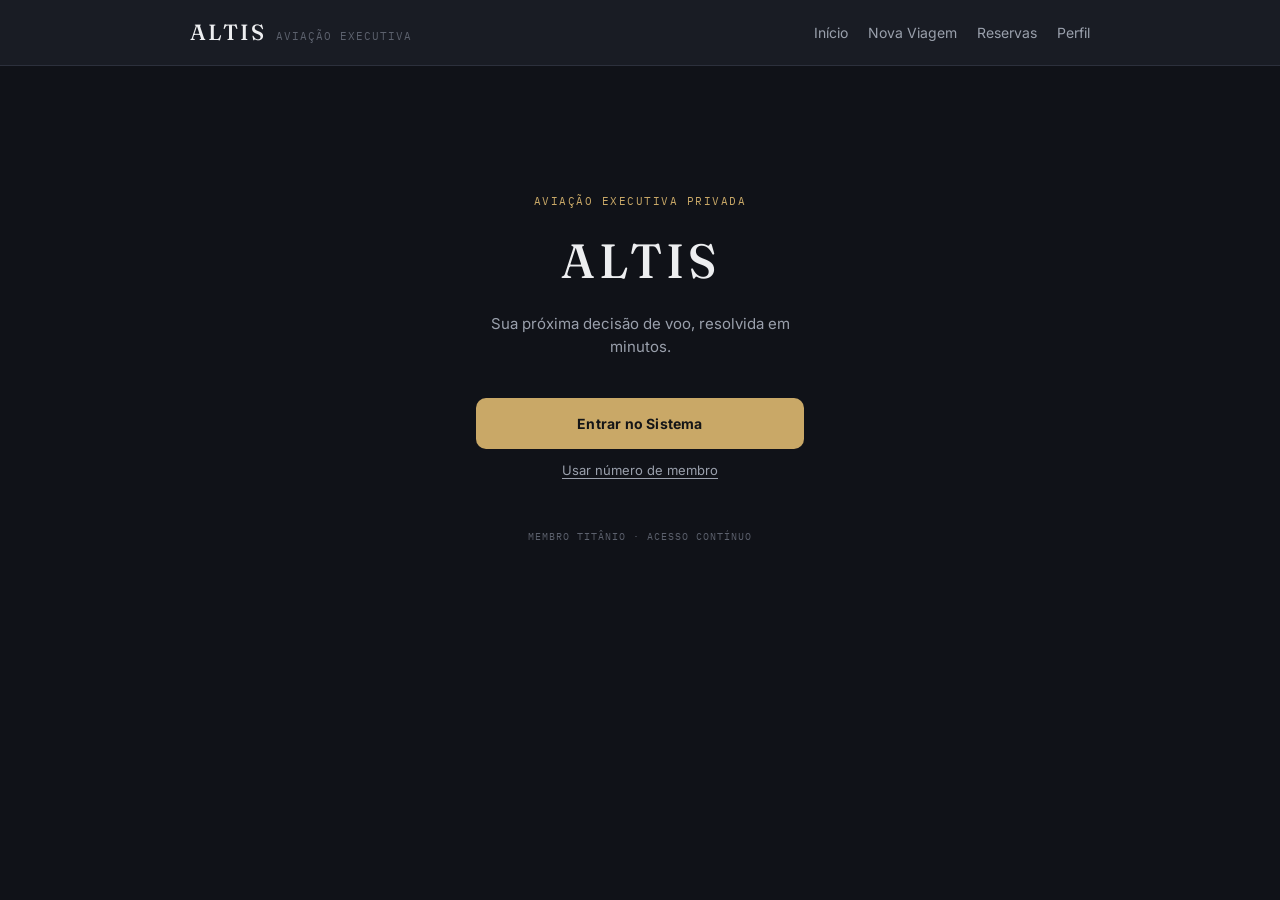
<file: index.html>
<!DOCTYPE html>
<html lang="pt-BR">
<head>
<meta charset="UTF-8">
<meta name="viewport" content="width=device-width, initial-scale=1.0">
<title>ALTIS — Aviação Executiva</title>
<link rel="preconnect" href="https://fonts.googleapis.com">
<link href="https://fonts.googleapis.com/css2?family=Fraunces:opsz,wght@9..144,400;9..144,500;9..144,600&family=Inter:wght@400;500;600;700&family=IBM+Plex+Mono:wght@400;500&display=swap" rel="stylesheet">
<link rel="stylesheet" href="style.css">
</head>
<body>

<input class="visually-hidden" type="radio" name="screen" id="screen-splash" checked>
<input class="visually-hidden" type="radio" name="screen" id="screen-home">
<input class="visually-hidden" type="radio" name="screen" id="screen-buscar">
<input class="visually-hidden" type="radio" name="screen" id="screen-resultados">
<input class="visually-hidden" type="radio" name="screen" id="screen-detalhe">
<input class="visually-hidden" type="radio" name="screen" id="screen-confirmada">
<input class="visually-hidden" type="radio" name="screen" id="screen-perfil">

<header class="site-header">
  <div class="header-container">
    <label for="screen-home" class="brand">
      <span class="mark">ALTIS</span>
      <span class="sub">Aviação Executiva</span>
    </label>
    <nav class="desktop-nav">
      <label for="screen-home" class="nav-link">Início</label>
      <label for="screen-buscar" class="nav-link">Nova Viagem</label>
      <label for="screen-resultados" class="nav-link">Reservas</label>
      <label for="screen-perfil" class="nav-link">Perfil</label>
    </nav>
  </div>
</header>

<main class="site-main">
  
  <section class="frame" id="frame-splash">
    <div class="splash-content">
      <div class="eyebrow">Aviação Executiva Privada</div>
      <h1 class="display main-title">ALTIS</h1>
      <p class="subtitle">Sua próxima decisão de voo, resolvida em minutos.</p>
      <div class="action-group">
        <label class="btn" for="screen-home">Entrar no Sistema</label>
        <label class="btn-text" for="screen-home">Usar número de membro</label>
      </div>
      <div class="badge">MEMBRO TITÂNIO · ACESSO CONTÍNUO</div>
    </div>
  </section>

  <section class="frame" id="frame-home">
    <div class="screen-body">
      <div class="welcome-row">
        <div>
          <div class="welcome-text">Bom dia</div>
          <div class="display user-name">Ricardo Albuquerque</div>
        </div>
        <label for="screen-perfil" class="avatar">RA</label>
      </div>

      <div class="eyebrow section-label">Próximo voo</div>
      <label class="flight-strip" for="screen-confirmada">
        <div class="fs-route">
          <div class="fs-codes">CGH <span class="arrow">→</span> SDU</div>
          <div class="fs-meta">Hoje · Embarque 18:40 · Gulfstream G650ER</div>
        </div>
        <div class="fs-right">
          <div class="fs-status"><span class="dot"></span><span class="status-text">Confirmado</span></div>
        </div>
      </label>

      <div class="divider"></div>

      <div class="home-actions">
        <label class="btn" for="screen-buscar">+ Nova viagem</label>
        <div class="btn-grid">
          <div class="btn btn-ghost">Repetir última rota</div>
          <div class="btn btn-ghost">Solicitar cotação</div>
        </div>
      </div>

      <div class="divider"></div>

      <div class="eyebrow section-label">Acesso rápido</div>
      <div class="pref-row"><span class="k">Aeroporto padrão</span><span>Congonhas (CGH)</span></div>
      <div class="pref-row"><span class="k">Assistente pessoal</span><span>Fernanda M.</span></div>
    </div>
  </section>

  <section class="frame" id="frame-buscar">
    <div class="top-nav">
      <label class="back" for="screen-home">← Voltar</label>
      <div class="display page-title">Nova viagem</div>
    </div>
    <div class="screen-body">
      <div class="form-grid">
        <div class="field"><div class="fl">Origem</div><div class="fv">Congonhas — CGH, São Paulo</div></div>
        <div class="field"><div class="fl">Destino</div><div class="fv">Santos Dumont — SDU, Rio de Janeiro</div></div>
        <div class="field-row">
          <div class="field"><div class="fl">Data</div><div class="fv">Hoje</div></div>
          <div class="field"><div class="fl">Horário</div><div class="fv">18:40</div></div>
        </div>
        <div class="field"><div class="fl">Passageiros</div><div class="fv">2 adultos</div></div>
      </div>

      <div class="eyebrow section-label">Categoria de aeronave</div>
      <div class="chip-row">
        <div class="chip">Light</div>
        <div class="chip">Midsize</div>
        <div class="chip selected">Super Midsize</div>
        <div class="chip">Heavy</div>
        <div class="chip">Ultra Long Range</div>
      </div>

      <div class="form-action">
        <label class="btn" for="screen-resultados">Buscar aeronaves disponíveis</label>
      </div>
    </div>
  </section>

  <section class="frame" id="frame-resultados">
    <div class="top-nav">
      <label class="back" for="screen-buscar">← Voltar</label>
      <div class="display page-title">3 aeronaves disponíveis</div>
    </div>
    <div class="screen-body">
      <div class="sub-info">CGH → SDU · Hoje</div>
      <div class="results-list">
        <label class="flight-strip" for="screen-detalhe">
          <div class="fs-route">
            <div class="fs-codes">EMB-PRT600</div>
            <div class="fs-meta">Decolagem em 47 min · 8 lugares</div>
          </div>
          <div class="fs-right">
            <div class="fs-price">R$ 68.400</div>
            <div class="fs-status"><span class="dot"></span><span class="status-text">Disponível</span></div>
          </div>
        </label>
        <label class="flight-strip" for="screen-detalhe">
          <div class="fs-route">
            <div class="fs-codes">CL-350</div>
            <div class="fs-meta">Decolagem em 1h10 · 9 lugares</div>
          </div>
          <div class="fs-right">
            <div class="fs-price">R$ 71.900</div>
            <div class="fs-status"><span class="dot"></span><span class="status-text">Disponível</span></div>
          </div>
        </label>
        <label class="flight-strip" for="screen-detalhe">
          <div class="fs-route">
            <div class="fs-codes">G650ER</div>
            <div class="fs-meta">Decolagem em 1h40 · 14 lugares</div>
          </div>
          <div class="fs-right">
            <div class="fs-price">R$ 94.200</div>
            <div class="fs-status"><span class="dot"></span><span class="status-text">Disponível</span></div>
          </div>
        </label>
      </div>
    </div>
  </section>

  <section class="frame" id="frame-detalhe">
    <div class="top-nav">
      <label class="back" for="screen-resultados">← Voltar</label>
      <div class="display page-title">Gulfstream G650ER</div>
    </div>
    <div class="screen-body">
      <div class="aircraft-hero">Silhueta da aeronave</div>
      <div class="stat-row">
        <div class="stat"><div class="v">14.500 km</div><div class="l">Alcance</div></div>
        <div class="stat"><div class="v">Mach .925</div><div class="l">Velocidade</div></div>
        <div class="stat"><div class="v">14</div><div class="l">Lugares</div></div>
      </div>
      
      <div class="eyebrow section-label">Incluso na reserva</div>
      <div class="amenity-grid">
        <div class="amenity"><span class="ic">◆</span>Wi-Fi de alta velocidade a bordo</div>
        <div class="amenity"><span class="ic">◆</span>Catering personalizado</div>
        <div class="amenity"><span class="ic">◆</span>Cabine com privacidade total</div>
        <div class="amenity"><span class="ic">◆</span>Motorista até o hangar incluso</div>
      </div>

      <div class="divider"></div>

      <div class="price-breakdown">
        <div class="pref-row"><span class="k">Tarifa da aeronave</span><span>R$ 89.000</span></div>
        <div class="pref-row"><span class="k">Taxas de aeroporto</span><span>R$ 5.200</span></div>
        <div class="pref-row"><span class="k">Total</span><span class="total-price">R$ 94.200</span></div>
      </div>

      <div class="form-action">
        <label class="btn" for="screen-confirmada">Confirmar reserva</label>
      </div>
    </div>
  </section>

  <section class="frame" id="frame-confirmada">
    <div class="top-nav">
      <label class="back" for="screen-home">← Voltar ao início</label>
      <div class="display page-title">Reserva confirmada</div>
    </div>
    <div class="screen-body">
      <div class="ticket">
        <div class="ticket-header">
          <div class="fs-codes large">CGH <span class="arrow">→</span> SDU</div>
          <div class="fs-status"><span class="dot"></span><span class="status-text">Confirmado</span></div>
        </div>
        <div class="ticket-sub">Gulfstream G650ER · PR-ALT</div>
        <div class="divider"></div>
        <div class="stat-row">
          <div class="stat"><div class="v">18:40</div><div class="l">Embarque</div></div>
          <div class="stat"><div class="v">Hangar 3</div><div class="l">Local</div></div>
        </div>
        <div class="qr"></div>
        <div class="ticket-code">ALT-88291-RA</div>
      </div>
      <p class="ticket-info">Motorista particular incluso até o hangar. Fernanda M. confirmará os detalhes por mensagem.</p>
      <div class="form-action">
        <label class="btn" for="screen-home">Voltar ao início</label>
      </div>
    </div>
  </section>

  <section class="frame" id="frame-perfil">
    <div class="screen-body">
      <div class="profile-header">
        <div class="avatar large">RA</div>
        <div class="display user-name">Ricardo Albuquerque</div>
        <div class="eyebrow">Membro Titânio</div>
      </div>

      <div class="eyebrow section-label">Preferências</div>
      <div class="pref-row"><span class="k">Aeroporto padrão</span><span>Congonhas (CGH)</span></div>
      <div class="pref-row"><span class="k">Catering preferido</span><span>Cozinha contemporânea</span></div>
      <div class="pref-row"><span class="k">Assistente pessoal</span><span>Fernanda M.</span></div>

      <div class="eyebrow section-label">Histórico recente</div>
      <div class="history-list">
        <div class="flight-strip">
          <div class="fs-route"><div class="fs-codes">CGH <span class="arrow">→</span> KTEB</div><div class="fs-meta">12 jul · G650ER</div></div>
          <div class="fs-right"><div class="fs-price">Concluído</div></div>
        </div>
        <div class="flight-strip">
          <div class="fs-route"><div class="fs-codes">GRU <span class="arrow">→</span> LFPB</div><div class="fs-meta">02 jun · Global 7500</div></div>
          <div class="fs-right"><div class="fs-price">Concluído</div></div>
        </div>
      </div>
    </div>
  </section>

</main>

<nav class="bottom-nav">
  <label class="nav-item nav-home" for="screen-home"><span class="ic">●</span>Início</label>
  <label class="nav-item nav-resultados" for="screen-resultados"><span class="ic">✈</span>Reservas</label>
  <label class="nav-item nav-perfil" for="screen-perfil"><span class="ic">◐</span>Perfil</label>
</nav>

</body>
</html>
</file>
<file: style.css>
**, *::before, *::after { box-sizing: border-box; }
* { margin: 0; padding: 0; }
html, body { height: 100%; }
body { -webkit-font-smoothing: antialiased; line-height: 1.5; }
img, picture, video, canvas, svg { display: block; max-width: 100%; }
input, button, textarea, select { font: inherit; color: inherit; }
p, h1, h2, h3, h4, h5, h6 { overflow-wrap: break-word; }
button { background: none; border: none; cursor: pointer; }
ul, ol { list-style: none; }
a { color: inherit; text-decoration: none; }

:root {
  --bg: #101218;
  --surface: #191c24;
  --surface-2: #20242e;
  --line: #2c303c;
  --text: #edeef0;
  --text-dim: #9aa0ac;
  --text-faint: #5c616d;
  --accent: #c9a867;
  --status: #6b9c93;
}

body {
  background: var(--bg);
  color: var(--text);
  font-family: 'Inter', sans-serif;
  min-height: 100vh;
  display: flex;
  flex-direction: column;
}

.display { font-family: 'Fraunces', serif; font-weight: 500; }
.eyebrow { font-family: 'IBM Plex Mono', monospace; font-size: 11px; letter-spacing: 1.5px; text-transform: uppercase; color: var(--accent); }

.visually-hidden {
  position: absolute; width: 1px; height: 1px; padding: 0; margin: -1px;
  overflow: hidden; clip: rect(0,0,0,0); white-space: nowrap; border: 0;
}

.site-header {
  background: var(--surface);
  border-bottom: 1px solid var(--line);
  position: sticky;
  top: 0;
  z-index: 100;
}

.header-container {
  max-width: 900px;
  margin: 0 auto;
  padding: 16px 24px;
  display: flex;
  justify-content: space-between;
  align-items: center;
}

.brand {
  display: flex;
  align-items: baseline;
  gap: 10px;
  cursor: pointer;
}

.brand .mark { font-family: 'Fraunces', serif; font-size: 22px; letter-spacing: 2px; font-weight: 500; }
.brand .sub { font-family: 'IBM Plex Mono', monospace; font-size: 11px; color: var(--text-faint); letter-spacing: 1px; text-transform: uppercase; }

.desktop-nav {
  display: flex;
  gap: 20px;
}

.nav-link {
  font-size: 14px;
  color: var(--text-dim);
  cursor: pointer;
  transition: color .2s;
}

.nav-link:hover {
  color: var(--accent);
}

.site-main {
  flex: 1;
  width: 100%;
  max-width: 900px;
  margin: 0 auto;
  padding: 32px 24px 80px;
}

.frame {
  display: none;
  width: 100%;
}

#screen-splash:checked ~ .site-main #frame-splash,
#screen-home:checked ~ .site-main #frame-home,
#screen-buscar:checked ~ .site-main #frame-buscar,
#screen-resultados:checked ~ .site-main #frame-resultados,
#screen-detalhe:checked ~ .site-main #frame-detalhe,
#screen-confirmada:checked ~ .site-main #frame-confirmada,
#screen-perfil:checked ~ .site-main #frame-perfil {
  display: block;
}

#screen-home:checked ~ .bottom-nav .nav-home,
#screen-resultados:checked ~ .bottom-nav .nav-resultados,
#screen-perfil:checked ~ .bottom-nav .nav-perfil {
  color: var(--accent);
}

#screen-home:checked ~ .site-header .desktop-nav label[for="screen-home"],
#screen-buscar:checked ~ .site-header .desktop-nav label[for="screen-buscar"],
#screen-resultados:checked ~ .site-header .desktop-nav label[for="screen-resultados"],
#screen-perfil:checked ~ .site-header .desktop-nav label[for="screen-perfil"] {
  color: var(--accent);
  font-weight: 600;
}

.splash-content {
  display: flex;
  flex-direction: column;
  align-items: center;
  justify-content: center;
  min-height: 60vh;
  text-align: center;
  gap: 16px;
}

.main-title { font-size: 48px; letter-spacing: 4px; }
.subtitle { font-size: 15px; color: var(--text-dim); max-width: 320px; }
.action-group { margin-top: 24px; display: flex; flex-direction: column; gap: 12px; align-items: center; width: 100%; max-width: 280px; }
.badge { font-family: 'IBM Plex Mono', monospace; font-size: 10px; color: var(--text-faint); letter-spacing: 1px; margin-top: 32px; }

.welcome-row { display: flex; justify-content: space-between; align-items: center; margin-bottom: 24px; }
.welcome-text { font-size: 13px; color: var(--text-faint); }
.user-name { font-size: 26px; }

.avatar {
  width: 48px; height: 48px; border-radius: 50%; background: var(--surface-2); border: 1px solid var(--line);
  display: flex; align-items: center; justify-content: center; font-family: 'Fraunces', serif; font-size: 16px; color: var(--accent);
  cursor: pointer;
}
.avatar.large { width: 72px; height: 72px; font-size: 24px; margin-bottom: 12px; }

.section-label { margin: 24px 0 12px; }

.btn {
  display: flex; align-items: center; justify-content: center; gap: 8px;
  background: var(--accent); color: #141517; font-family: 'Inter', sans-serif; font-weight: 700; font-size: 14px;
  padding: 15px 24px; border-radius: 10px; border: none; cursor: pointer; width: 100%; letter-spacing: .2px;
  transition: .15s transform, .15s background;
  text-align: center;
}
.btn:hover { background: #d8b878; }
.btn:active { transform: scale(.98); }
.btn-ghost { background: transparent; border: 1px solid var(--line); color: var(--text); font-weight: 500; }
.btn-ghost:hover { background: var(--surface-2); }
.btn-text { display: inline-block; color: var(--text-dim); font-size: 13px; cursor: pointer; text-decoration: underline; text-underline-offset: 3px; }

.home-actions { display: flex; flex-direction: column; gap: 12px; }
.btn-grid { display: grid; grid-template-columns: 1fr 1fr; gap: 12px; }

.flight-strip {
  display: flex; align-items: center; justify-content: space-between; gap: 14px; background: var(--surface);
  border: 1px solid var(--line); border-left: 3px solid var(--accent);
  border-radius: 8px; padding: 16px 20px; cursor: pointer; transition: .15s;
}
.flight-strip:hover { background: var(--surface-2); border-left-color: #e0c07f; }
.fs-route { flex: 1; }
.fs-codes { font-family: 'IBM Plex Mono', monospace; font-size: 16px; letter-spacing: .5px; }
.fs-codes.large { font-size: 22px; }
.fs-codes .arrow { color: var(--text-faint); margin: 0 6px; }
.fs-meta { font-size: 12px; color: var(--text-dim); margin-top: 4px; }
.fs-right { text-align: right; }
.fs-price { font-family: 'IBM Plex Mono', monospace; font-size: 14px; color: var(--text); }
.fs-status { display: flex; align-items: center; gap: 6px; justify-content: flex-end; }
.status-text { font-size: 11px; color: var(--status); }
.dot { width: 6px; height: 6px; border-radius: 50%; background: var(--status); }

.top-nav { display: flex; align-items: center; gap: 16px; margin-bottom: 24px; }
.back {
  font-size: 13px; color: var(--text-dim); cursor: pointer; padding: 6px 12px; border-radius: 6px; background: var(--surface); border: 1px solid var(--line);
}
.back:hover { color: var(--text); background: var(--surface-2); }
.page-title { font-size: 20px; }

.form-grid { display: flex; flex-direction: column; gap: 12px; }
.field-row { display: grid; grid-template-columns: 1fr 1fr; gap: 12px; }
.field { background: var(--surface); border: 1px solid var(--line); border-radius: 10px; padding: 12px 16px; }
.field .fl { font-size: 11px; color: var(--text-faint); text-transform: uppercase; letter-spacing: 1px; font-family: 'IBM Plex Mono', monospace; }
.field .fv { font-size: 15px; margin-top: 2px; }

.chip-row { display: flex; gap: 8px; flex-wrap: wrap; margin-bottom: 24px; }
.chip { font-size: 12px; padding: 8px 14px; border-radius: 999px; border: 1px solid var(--line); color: var(--text-dim); cursor: pointer; }
.chip.selected { background: var(--accent); color: #141517; border-color: var(--accent); font-weight: 600; }

.divider { height: 1px; background: var(--line); margin: 24px 0; }

.results-list, .history-list { display: flex; flex-direction: column; gap: 12px; }
.sub-info { font-size: 13px; color: var(--text-faint); margin-bottom: 16px; }

.aircraft-hero {
  height: 200px; border-radius: 12px; background: linear-gradient(135deg, #22262f, #14161c);
  display: flex; align-items: center; justify-content: center; margin-bottom: 20px; border: 1px solid var(--line);
  font-family: 'IBM Plex Mono', monospace; font-size: 12px; color: var(--text-faint); letter-spacing: 2px; text-transform: uppercase;
}

.stat-row { display: grid; grid-template-columns: repeat(3, 1fr); gap: 12px; margin-bottom: 20px; }
.stat { background: var(--surface); border: 1px solid var(--line); border-radius: 10px; padding: 14px; text-align: center; }
.stat .v { font-family: 'IBM Plex Mono', monospace; font-size: 16px; }
.stat .l { font-size: 10px; color: var(--text-faint); text-transform: uppercase; letter-spacing: 1px; margin-top: 4px; }

.amenity-grid { display: grid; grid-template-columns: 1fr 1fr; gap: 12px; }
.amenity { display: flex; align-items: center; gap: 10px; padding: 12px; background: var(--surface); border-radius: 8px; border: 1px solid var(--line); font-size: 13px; color: var(--text-dim); }
.amenity .ic { color: var(--accent); }

.pref-row { display: flex; justify-content: space-between; padding: 14px 0; border-bottom: 1px solid var(--line); font-size: 14px; }
.pref-row .k { color: var(--text-dim); }
.total-price { color: var(--accent); font-weight: 600; font-family: 'IBM Plex Mono', monospace; }

.ticket { background: var(--surface); border: 1px solid var(--line); border-radius: 14px; padding: 28px; position: relative; overflow: hidden; max-width: 500px; margin: 0 auto; }
.ticket-header { display: flex; justify-content: space-between; align-items: baseline; }
.ticket-sub { font-size: 13px; color: var(--text-dim); margin-top: 6px; }
.ticket-info { font-size: 13px; color: var(--text-dim); text-align: center; margin-top: 20px; }
.ticket-code { text-align: center; font-family: 'IBM Plex Mono', monospace; font-size: 11px; color: var(--text-faint); margin-top: 8px; }

.qr {
  width: 100px; height: 100px; margin: 20px auto 4px;
  background:
    repeating-linear-gradient(0deg, #14161c 0 4px, transparent 4px 8px),
    repeating-linear-gradient(90deg, #14161c 0 4px, transparent 4px 8px);
  background-color: #e6e2d8; border-radius: 4px;
}

.profile-header { display: flex; flex-direction: column; align-items: center; gap: 8px; margin-bottom: 32px; }
.form-action { margin-top: 24px; }

.bottom-nav { display: none; }

/* O COMANDO ESPECÍFICO DE RESPONSIVIDADE (MEDIA QUERY) */
@media (max-width: 768px) {
  .desktop-nav { display: none; }
  
  .site-main { padding: 20px 16px 100px; }
  
  .bottom-nav {
    display: flex;
    position: fixed;
    bottom: 0;
    left: 0;
    right: 0;
    border-top: 1px solid var(--line);
    background: var(--surface);
    z-index: 100;
  }
  
  .nav-item {
    flex: 1; text-align: center; padding: 12px 0 16px; cursor: pointer; color: var(--text-faint); font-size: 10px;
    font-family: 'IBM Plex Mono', monospace; letter-spacing: .5px; display: block;
  }
  .nav-item .ic { font-size: 18px; display: block; margin-bottom: 2px; }

  .amenity-grid { grid-template-columns: 1fr; }
}
</file>
<file: trabalhos.css>
**, *::before, *::after { box-sizing: border-box; }
* { margin: 0; padding: 0; }
html, body { height: 100%; }
body { -webkit-font-smoothing: antialiased; line-height: 1.5; }
img, picture, video, canvas, svg { display: block; max-width: 100%; }
input, button, textarea, select { font: inherit; color: inherit; }
p, h1, h2, h3, h4, h5, h6 { overflow-wrap: break-word; }
button { background: none; border: none; cursor: pointer; }
ul, ol { list-style: none; }
a { color: inherit; text-decoration: none; }

:root {
  --bg: #101218;
  --surface: #191c24;
  --surface-2: #20242e;
  --line: #2c303c;
  --text: #edeef0;
  --text-dim: #9aa0ac;
  --text-faint: #5c616d;
  --accent: #c9a867;
  --status: #6b9c93;
}

body {
  background: var(--bg);
  color: var(--text);
  font-family: 'Inter', sans-serif;
  min-height: 100vh;
  display: flex;
  flex-direction: column;
}

.display { font-family: 'Fraunces', serif; font-weight: 500; }
.eyebrow { font-family: 'IBM Plex Mono', monospace; font-size: 11px; letter-spacing: 1.5px; text-transform: uppercase; color: var(--accent); }

.visually-hidden {
  position: absolute; width: 1px; height: 1px; padding: 0; margin: -1px;
  overflow: hidden; clip: rect(0,0,0,0); white-space: nowrap; border: 0;
}

.site-header {
  background: var(--surface);
  border-bottom: 1px solid var(--line);
  position: sticky;
  top: 0;
  z-index: 100;
}

.header-container {
  max-width: 900px;
  margin: 0 auto;
  padding: 16px 24px;
  display: flex;
  justify-content: space-between;
  align-items: center;
}

.brand {
  display: flex;
  align-items: baseline;
  gap: 10px;
  cursor: pointer;
}

.brand .mark { font-family: 'Fraunces', serif; font-size: 22px; letter-spacing: 2px; font-weight: 500; }
.brand .sub { font-family: 'IBM Plex Mono', monospace; font-size: 11px; color: var(--text-faint); letter-spacing: 1px; text-transform: uppercase; }

.desktop-nav {
  display: flex;
  gap: 20px;
}

.nav-link {
  font-size: 14px;
  color: var(--text-dim);
  cursor: pointer;
  transition: color .2s;
}

.nav-link:hover {
  color: var(--accent);
}

.site-main {
  flex: 1;
  width: 100%;
  max-width: 900px;
  margin: 0 auto;
  padding: 32px 24px 80px;
}

.frame {
  display: none;
  width: 100%;
}

#screen-splash:checked ~ .site-main #frame-splash,
#screen-home:checked ~ .site-main #frame-home,
#screen-buscar:checked ~ .site-main #frame-buscar,
#screen-resultados:checked ~ .site-main #frame-resultados,
#screen-detalhe:checked ~ .site-main #frame-detalhe,
#screen-confirmada:checked ~ .site-main #frame-confirmada,
#screen-perfil:checked ~ .site-main #frame-perfil {
  display: block;
}

#screen-home:checked ~ .bottom-nav .nav-home,
#screen-resultados:checked ~ .bottom-nav .nav-resultados,
#screen-perfil:checked ~ .bottom-nav .nav-perfil {
  color: var(--accent);
}

#screen-home:checked ~ .site-header .desktop-nav label[for="screen-home"],
#screen-buscar:checked ~ .site-header .desktop-nav label[for="screen-buscar"],
#screen-resultados:checked ~ .site-header .desktop-nav label[for="screen-resultados"],
#screen-perfil:checked ~ .site-header .desktop-nav label[for="screen-perfil"] {
  color: var(--accent);
  font-weight: 600;
}

.splash-content {
  display: flex;
  flex-direction: column;
  align-items: center;
  justify-content: center;
  min-height: 60vh;
  text-align: center;
  gap: 16px;
}

.main-title { font-size: 48px; letter-spacing: 4px; }
.subtitle { font-size: 15px; color: var(--text-dim); max-width: 320px; }
.action-group { margin-top: 24px; display: flex; flex-direction: column; gap: 12px; align-items: center; width: 100%; max-width: 280px; }
.badge { font-family: 'IBM Plex Mono', monospace; font-size: 10px; color: var(--text-faint); letter-spacing: 1px; margin-top: 32px; }

.welcome-row { display: flex; justify-content: space-between; align-items: center; margin-bottom: 24px; }
.welcome-text { font-size: 13px; color: var(--text-faint); }
.user-name { font-size: 26px; }

.avatar {
  width: 48px; height: 48px; border-radius: 50%; background: var(--surface-2); border: 1px solid var(--line);
  display: flex; align-items: center; justify-content: center; font-family: 'Fraunces', serif; font-size: 16px; color: var(--accent);
  cursor: pointer;
}
.avatar.large { width: 72px; height: 72px; font-size: 24px; margin-bottom: 12px; }

.section-label { margin: 24px 0 12px; }

.btn {
  display: flex; align-items: center; justify-content: center; gap: 8px;
  background: var(--accent); color: #141517; font-family: 'Inter', sans-serif; font-weight: 700; font-size: 14px;
  padding: 15px 24px; border-radius: 10px; border: none; cursor: pointer; width: 100%; letter-spacing: .2px;
  transition: .15s transform, .15s background;
  text-align: center;
}
.btn:hover { background: #d8b878; }
.btn:active { transform: scale(.98); }
.btn-ghost { background: transparent; border: 1px solid var(--line); color: var(--text); font-weight: 500; }
.btn-ghost:hover { background: var(--surface-2); }
.btn-text { display: inline-block; color: var(--text-dim); font-size: 13px; cursor: pointer; text-decoration: underline; text-underline-offset: 3px; }

.home-actions { display: flex; flex-direction: column; gap: 12px; }
.btn-grid { display: grid; grid-template-columns: 1fr 1fr; gap: 12px; }

.flight-strip {
  display: flex; align-items: center; justify-content: space-between; gap: 14px; background: var(--surface);
  border: 1px solid var(--line); border-left: 3px solid var(--accent);
  border-radius: 8px; padding: 16px 20px; cursor: pointer; transition: .15s;
}
.flight-strip:hover { background: var(--surface-2); border-left-color: #e0c07f; }
.fs-route { flex: 1; }
.fs-codes { font-family: 'IBM Plex Mono', monospace; font-size: 16px; letter-spacing: .5px; }
.fs-codes.large { font-size: 22px; }
.fs-codes .arrow { color: var(--text-faint); margin: 0 6px; }
.fs-meta { font-size: 12px; color: var(--text-dim); margin-top: 4px; }
.fs-right { text-align: right; }
.fs-price { font-family: 'IBM Plex Mono', monospace; font-size: 14px; color: var(--text); }
.fs-status { display: flex; align-items: center; gap: 6px; justify-content: flex-end; }
.status-text { font-size: 11px; color: var(--status); }
.dot { width: 6px; height: 6px; border-radius: 50%; background: var(--status); }

.top-nav { display: flex; align-items: center; gap: 16px; margin-bottom: 24px; }
.back {
  font-size: 13px; color: var(--text-dim); cursor: pointer; padding: 6px 12px; border-radius: 6px; background: var(--surface); border: 1px solid var(--line);
}
.back:hover { color: var(--text); background: var(--surface-2); }
.page-title { font-size: 20px; }

.form-grid { display: flex; flex-direction: column; gap: 12px; }
.field-row { display: grid; grid-template-columns: 1fr 1fr; gap: 12px; }
.field { background: var(--surface); border: 1px solid var(--line); border-radius: 10px; padding: 12px 16px; }
.field .fl { font-size: 11px; color: var(--text-faint); text-transform: uppercase; letter-spacing: 1px; font-family: 'IBM Plex Mono', monospace; }
.field .fv { font-size: 15px; margin-top: 2px; }

.chip-row { display: flex; gap: 8px; flex-wrap: wrap; margin-bottom: 24px; }
.chip { font-size: 12px; padding: 8px 14px; border-radius: 999px; border: 1px solid var(--line); color: var(--text-dim); cursor: pointer; }
.chip.selected { background: var(--accent); color: #141517; border-color: var(--accent); font-weight: 600; }

.divider { height: 1px; background: var(--line); margin: 24px 0; }

.results-list, .history-list { display: flex; flex-direction: column; gap: 12px; }
.sub-info { font-size: 13px; color: var(--text-faint); margin-bottom: 16px; }

.aircraft-hero {
  height: 200px; border-radius: 12px; background: linear-gradient(135deg, #22262f, #14161c);
  display: flex; align-items: center; justify-content: center; margin-bottom: 20px; border: 1px solid var(--line);
  font-family: 'IBM Plex Mono', monospace; font-size: 12px; color: var(--text-faint); letter-spacing: 2px; text-transform: uppercase;
}

.stat-row { display: grid; grid-template-columns: repeat(3, 1fr); gap: 12px; margin-bottom: 20px; }
.stat { background: var(--surface); border: 1px solid var(--line); border-radius: 10px; padding: 14px; text-align: center; }
.stat .v { font-family: 'IBM Plex Mono', monospace; font-size: 16px; }
.stat .l { font-size: 10px; color: var(--text-faint); text-transform: uppercase; letter-spacing: 1px; margin-top: 4px; }

.amenity-grid { display: grid; grid-template-columns: 1fr 1fr; gap: 12px; }
.amenity { display: flex; align-items: center; gap: 10px; padding: 12px; background: var(--surface); border-radius: 8px; border: 1px solid var(--line); font-size: 13px; color: var(--text-dim); }
.amenity .ic { color: var(--accent); }

.pref-row { display: flex; justify-content: space-between; padding: 14px 0; border-bottom: 1px solid var(--line); font-size: 14px; }
.pref-row .k { color: var(--text-dim); }
.total-price { color: var(--accent); font-weight: 600; font-family: 'IBM Plex Mono', monospace; }

.ticket { background: var(--surface); border: 1px solid var(--line); border-radius: 14px; padding: 28px; position: relative; overflow: hidden; max-width: 500px; margin: 0 auto; }
.ticket-header { display: flex; justify-content: space-between; align-items: baseline; }
.ticket-sub { font-size: 13px; color: var(--text-dim); margin-top: 6px; }
.ticket-info { font-size: 13px; color: var(--text-dim); text-align: center; margin-top: 20px; }
.ticket-code { text-align: center; font-family: 'IBM Plex Mono', monospace; font-size: 11px; color: var(--text-faint); margin-top: 8px; }

.qr {
  width: 100px; height: 100px; margin: 20px auto 4px;
  background:
    repeating-linear-gradient(0deg, #14161c 0 4px, transparent 4px 8px),
    repeating-linear-gradient(90deg, #14161c 0 4px, transparent 4px 8px);
  background-color: #e6e2d8; border-radius: 4px;
}

.profile-header { display: flex; flex-direction: column; align-items: center; gap: 8px; margin-bottom: 32px; }
.form-action { margin-top: 24px; }

.bottom-nav { display: none; }

/* O COMANDO ESPECÍFICO DE RESPONSIVIDADE (MEDIA QUERY) */
@media (max-width: 768px) {
  .desktop-nav { display: none; }
  
  .site-main { padding: 20px 16px 100px; }
  
  .bottom-nav {
    display: flex;
    position: fixed;
    bottom: 0;
    left: 0;
    right: 0;
    border-top: 1px solid var(--line);
    background: var(--surface);
    z-index: 100;
  }
  
  .nav-item {
    flex: 1; text-align: center; padding: 12px 0 16px; cursor: pointer; color: var(--text-faint); font-size: 10px;
    font-family: 'IBM Plex Mono', monospace; letter-spacing: .5px; display: block;
  }
  .nav-item .ic { font-size: 18px; display: block; margin-bottom: 2px; }

  .amenity-grid { grid-template-columns: 1fr; }
}
</file>
